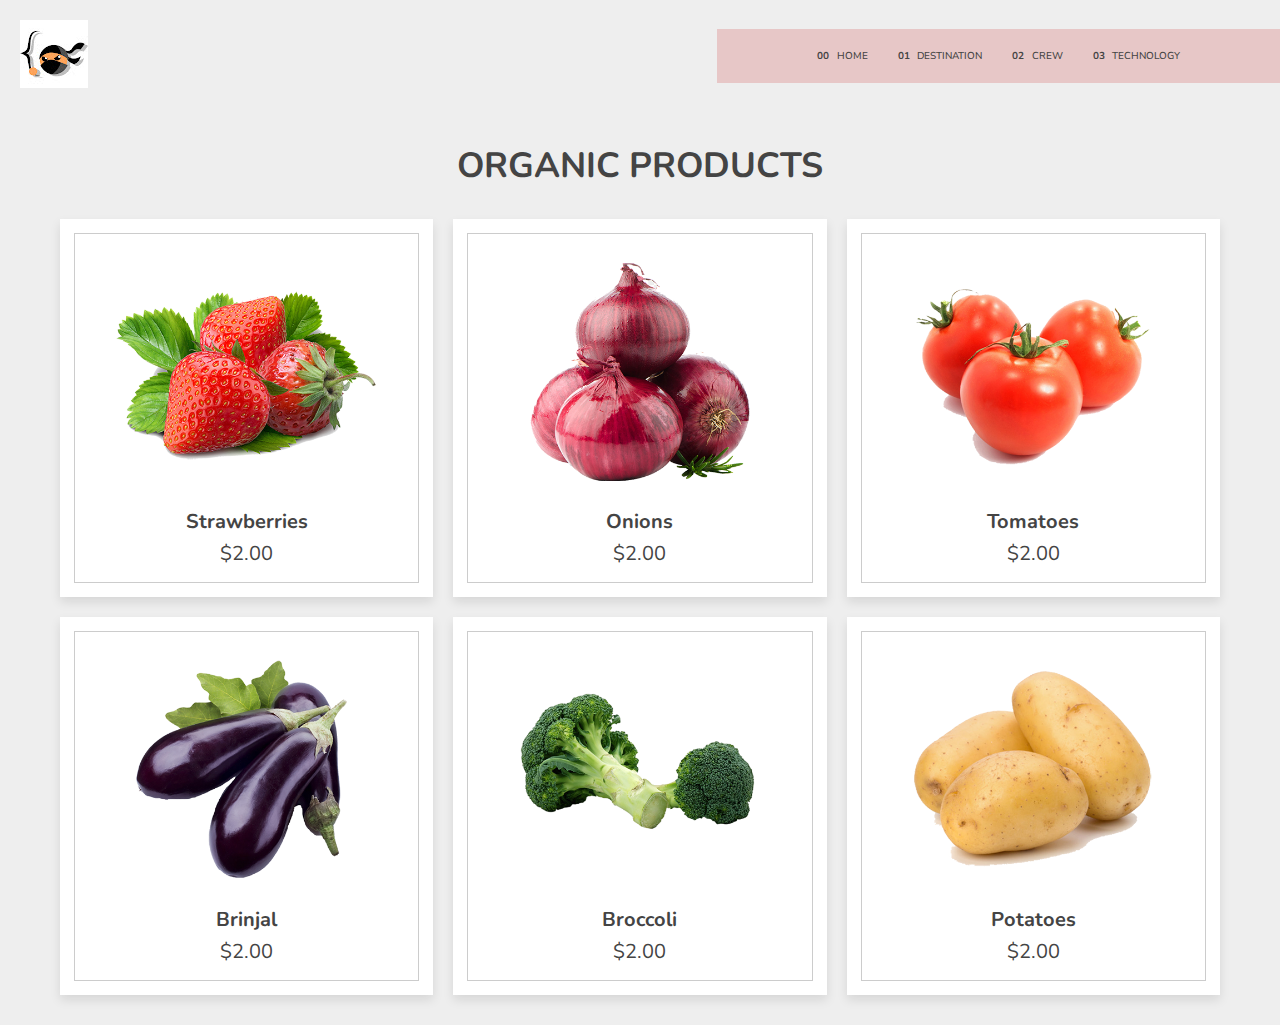
<file: Sersang/index.html>
<!DOCTYPE html>
<html lang="en">
<head>
   <meta charset="UTF-8">
   <meta http-equiv="X-UA-Compatible" content="IE=edge">
   <meta name="viewport" content="width=device-width, initial-scale=1.0">
   
   <!-- font awesome cdn link  -->
   <link rel="stylesheet" href="https://cdnjs.cloudflare.com/ajax/libs/font-awesome/5.15.4/css/all.min.css">

   <!-- custom css file link  -->
   <link rel="stylesheet" href="css/style.css">
   <link rel="stylesheet" href="css/nav.css">

   <!-- custom js file link  -->
   <script src="js/script.js" defer></script>
   <script src="js/nav.js" defer></script>

</head>
<body class="home">
   <header class="primary-header flex">
      <div>
          <img class="logo" src="channel-pictures/channel-5.jpeg" alt="">
      </div>

      <button  class= "mobile-nav-toggle" aria-controls="primary-navigation" aria-expanded= "false">
          <span class="sr-only"></span>
      </button>

      <nav>
          <ul id="primary-navigation" data-visible= "false" class="primary-navigation flex">
              <li class="active">
                  <a href="nav.html">
                      <span aria-hidden="true">00</span>Home
                  </a>
              <li>
                  <a href="destination.html">
                      <span aria-hidden="true">01</span>Destination
                  </a>
              <li>
                  <a href="crew.html">
                      <span aria-hidden="true">02</span>Crew
                  </a>
              <li>
                  <a href="technology.html">
                      <span aria-hidden="true">03</span>Technology
                  </a>
              </li>
          </ul>
      </nav>
  </header>
  
<div class="container">

   <h3 class="title"> organic products </h3>

   <div class="products-container">

      <div class="product" data-name="p-1">
         <img src="images/1.png" alt="">
         <h3>strawberries</h3>
         <div class="price">$2.00</div>
      </div>

      <div class="product" data-name="p-2">
         <img src="images/2.png" alt="">
         <h3>onions</h3>
         <div class="price">$2.00</div>
      </div>

      <div class="product" data-name="p-3">
         <img src="images/3.png" alt="">
         <h3>tomatoes</h3>
         <div class="price">$2.00</div>
      </div>

      <div class="product" data-name="p-4">
         <img src="images/4.png" alt="">
         <h3>brinjal</h3>
         <div class="price">$2.00</div>
      </div>

      <div class="product" data-name="p-5">
         <img src="images/5.png" alt="">
         <h3>broccoli</h3>
         <div class="price">$2.00</div>
      </div>

      <div class="product" data-name="p-6">
         <img src="images/6.png" alt="">
         <h3>potatoes</h3>
         <div class="price">$2.00</div>
      </div>

   </div>

</div>

<div class="products-preview">

   <div class="preview" data-target="p-1">
      <i class="fas fa-times"></i>
      <img src="images/1.png" alt="">
      <h3>organic strawberries</h3>
      <div class="stars">
         <i class="fas fa-star"></i>
         <i class="fas fa-star"></i>
         <i class="fas fa-star"></i>
         <i class="fas fa-star"></i>
         <i class="fas fa-star-half-alt"></i>
         <span>( 250 )</span>
      </div>
      <p>Lorem ipsum dolor sit amet consectetur adipisicing elit. Consequatur, dolorem.</p>
      <div class="price">$2.00</div>
      <div class="buttons">
         <a href="#" class="buy">buy now</a>
         <a href="#" class="cart">add to cart</a>
      </div>
   </div>

   <div class="preview" data-target="p-2">
      <i class="fas fa-times"></i>
      <img src="images/2.png" alt="">
      <h3>organic onions</h3>
      <div class="stars">
         <i class="fas fa-star"></i>
         <i class="fas fa-star"></i>
         <i class="fas fa-star"></i>
         <i class="fas fa-star"></i>
         <i class="fas fa-star-half-alt"></i>
         <span>( 250 )</span>
      </div>
      <p>Lorem ipsum dolor sit amet consectetur adipisicing elit. Consequatur, dolorem.</p>
      <div class="price">$2.00</div>
      <div class="buttons">
         <a href="#" class="buy">buy now</a>
         <a href="#" class="cart">add to cart</a>
      </div>
   </div>

   <div class="preview" data-target="p-3">
      <i class="fas fa-times"></i>
      <img src="images/3.png" alt="">
      <h3>organic tomatoes</h3>
      <div class="stars">
         <i class="fas fa-star"></i>
         <i class="fas fa-star"></i>
         <i class="fas fa-star"></i>
         <i class="fas fa-star"></i>
         <i class="fas fa-star-half-alt"></i>
         <span>( 250 )</span>
      </div>
      <p>Lorem ipsum dolor sit amet consectetur adipisicing elit. Consequatur, dolorem.</p>
      <div class="price">$2.00</div>
      <div class="buttons">
         <a href="#" class="buy">buy now</a>
         <a href="#" class="cart">add to cart</a>
      </div>
   </div>

   <div class="preview" data-target="p-4">
      <i class="fas fa-times"></i>
      <img src="images/4.png" alt="">
      <h3>organic brinjal</h3>
      <div class="stars">
         <i class="fas fa-star"></i>
         <i class="fas fa-star"></i>
         <i class="fas fa-star"></i>
         <i class="fas fa-star"></i>
         <i class="fas fa-star-half-alt"></i>
         <span>( 250 )</span>
      </div>
      <p>Lorem ipsum dolor sit amet consectetur adipisicing elit. Consequatur, dolorem.</p>
      <div class="price">$2.00</div>
      <div class="buttons">
         <a href="#" class="buy">buy now</a>
         <a href="#" class="cart">add to cart</a>
      </div>
   </div>

   <div class="preview" data-target="p-5">
      <i class="fas fa-times"></i>
      <img src="images/5.png" alt="">
      <h3>organic broccoli</h3>
      <div class="stars">
         <i class="fas fa-star"></i>
         <i class="fas fa-star"></i>
         <i class="fas fa-star"></i>
         <i class="fas fa-star"></i>
         <i class="fas fa-star-half-alt"></i>
         <span>( 250 )</span>
      </div>
      <p>Lorem ipsum dolor sit amet consectetur adipisicing elit. Consequatur, dolorem.</p>
      <div class="price">$2.00</div>
      <div class="buttons">
         <a href="#" class="buy">buy now</a>
         <a href="#" class="cart">add to cart</a>
      </div>
   </div>

   <div class="preview" data-target="p-6">
      <i class="fas fa-times"></i>
      <img src="images/6.png" alt="">
      <h3>organic potatoes</h3>
      <div class="stars">
         <i class="fas fa-star"></i>
         <i class="fas fa-star"></i>
         <i class="fas fa-star"></i>
         <i class="fas fa-star"></i>
         <i class="fas fa-star-half-alt"></i>
         <span>( 250 )</span>
      </div>
      <p>Lorem ipsum dolor sit amet consectetur adipisicing elit. Consequatur, dolorem.</p>
      <div class="price">$2.00</div>
      <div class="buttons">
         <a href="#" class="buy">buy now</a>
         <a href="#" class="cart">add to cart</a>
      </div>
   </div>

</div>

</body>
</html>
</file>
<file: Sersang/css/style.css>
@import url('https://fonts.googleapis.com/css2?family=Nunito:wght@200;300;400;500;600&display=swap');

*{
   font-family: 'Nunito', sans-serif;
   margin:0; padding:0;
   box-sizing: border-box;
   outline: none; border:none;
   text-decoration: none;
   transition: all .2s linear;
   text-transform: capitalize;
}

html{
   font-size: 62.5%;
   overflow-x: hidden;
}

body{
   background: #eee;
}

.container{
   max-width: 1200px;
   margin:0 auto;
   padding:3rem 2rem;
}

.container .title{
   font-size: 3.5rem;
   color:#444;
   margin-bottom: 3rem;
   text-transform: uppercase;
   text-align: center;
}

.container .products-container{
   display: grid;
   grid-template-columns: repeat(auto-fit, minmax(30rem, 1fr));
   gap:2rem;
}

.container .products-container .product{
   text-align: center;
   padding:3rem 2rem;
   background: #fff;
   box-shadow: 0 .5rem 1rem rgba(0,0,0,.1);
   outline: .1rem solid #ccc;
   outline-offset: -1.5rem;
   cursor: pointer;
}

.container .products-container .product:hover{
   outline: .2rem solid #222;
   outline-offset: 0;
}

.container .products-container .product img{
   height: 25rem;
}

.container .products-container .product:hover img{
   transform: scale(.9);
}

.container .products-container .product h3{
   padding:.5rem 0;
   font-size: 2rem;
   color:#444;
}

.container .products-container .product:hover h3{
   color:#27ae60;
}

.container .products-container .product .price{
   font-size: 2rem;
   color:#444;
}

.products-preview{
   position: fixed;
   top:0; left:0;
   min-height: 100vh;
   width: 100%;
   background: rgba(0,0,0,.8);
   display: none;
   align-items: center;
   justify-content: center;
}

.products-preview .preview{
   display: none;
   padding:2rem;
   text-align: center;
   background: #fff;
   position: relative;
   margin:2rem;
   width: 40rem;
}

.products-preview .preview.active{
   display: inline-block;
}

.products-preview .preview img{
   height: 30rem;
}

.products-preview .preview .fa-times{
   position: absolute;
   top:1rem; right:1.5rem;
   cursor: pointer;
   color:#444;
   font-size: 4rem;
}

.products-preview .preview .fa-times:hover{
   transform: rotate(90deg);
}

.products-preview .preview h3{
   color:#444;
   padding:.5rem 0;
   font-size: 2.5rem;
}

.products-preview .preview .stars{
   padding:1rem 0;
   font-size: 1.7rem;
}

.products-preview .preview .stars i{
   color:#27ae60;
}

.products-preview .preview .stars span{
   color:#999;
}

.products-preview .preview p{
   line-height: 1.5;
   padding:1rem 0;
   font-size: 1.6rem;
   color:#777;
}

.products-preview .preview .price{
   padding:1rem 0;
   font-size: 2.5rem;
   color:#27ae60;
}

.products-preview .preview .buttons{
   display: flex;
   gap:1.5rem;
   flex-wrap: wrap;
   margin-top: 1rem;
}

.products-preview .preview .buttons a{
   flex:1 1 16rem;
   padding:1rem;
   font-size: 1.8rem;
   color:#444;
   border:.1rem solid #444;
}

.products-preview .preview .buttons a.cart{
   background: #444;
   color:#fff;
}

.products-preview .preview .buttons a.cart:hover{
   background: #111;
}

.products-preview .preview .buttons a.buy:hover{
   background: #444;
   color:#fff;
}


@media (max-width:991px){

   html{
      font-size: 55%;
   }

}

@media (max-width:768px){

   .products-preview .preview img{
      height: 25rem;
   }

}

@media (max-width:450px){

   html{
      font-size: 50%;
   }

}
</file>
<file: Sersang/css/nav.css>
@import url('https://fonts.googleapis.com/css2?family=Montserrat:wght@400;700&family=Nunito:wght@200;300;400;500;600;700&family=Roboto:wght@400;500;700&display=swap');

body {
    overflow-x: hidden;
}
.flex {
    display: flex;
    gap: var(--gap, 1rem);
}
.logo {
    margin: 2rem;
}
.primary-header {
    align-items: center;
    justify-content: space-between;
}
.mobile-nav-toggle {
    display: none;
}
.primary-navigation {
    list-style: none;
    padding: 0;
    margin: 0;
    background: hsl(0, 50%, 75%, 0.5);
}
@supports (backdrop-filter: blu(1rem)) {
    .primary-navigation {
        background: hsl(0, 50%, 75%, 0.1);
        backdrop-filter: blur(2rem);
    }
}  
.primary-navigation a {
    text-decoration: none;
    text-transform: uppercase;
    font-family: 'Nunito', sans-serif;
    font-weight: 500;
    letter-spacing: 2;
    color: #444;
}
.primary-navigation a > [aria-hidden= "true"] {
    font-family: 'Nunito', sans-serif;
    font-weight: 700;
    margin-inline-end: .75em;
    color: #444;
}
@media (max-width: 35em) {
    .primary-navigation {
        --gap: 2em;

        position: fixed;
        z-index: 1000;
        inset: 0 0 0 30%;

        flex-direction: column;
        padding: min(30vh, 10rem) 2em;

        transform: translateX(100%);
        transition: transform 350ms ease-out;
    }
    .primary-navigation[data-visible="true"]{
        transform: translateX(0%);
    }
    .mobile-nav-toggle {
        display: block;
        z-index: 9999;
        background-color: transparent;
        position: absolute;
        background: url("../channel-pictures/menu-logo.png");
        background-repeat: no-repeat;
        border: 0;
        width: 2rem;
        aspect-ratio: 1;
        top: 3.65rem;
        right: 2rem;    
    }
    .mobile-nav-toggle[aria-expanded="true"] {
        background: url("../channel-pictures/close-logo.png");
    }
}
@media (min-width: 35em) and (max-width: 55em) {
    .primary-navigation a > span[aria-hidden]{
        display: none;
    } 
}
@media (min-width:35em) {
    .primary-navigation {
        --gap: clamp(1.5rem, 5vw, 3rem);
        padding-block: 2rem;
        padding-inline: clamp(3rem, 8vw, 10rem);
    }
}
</file>
